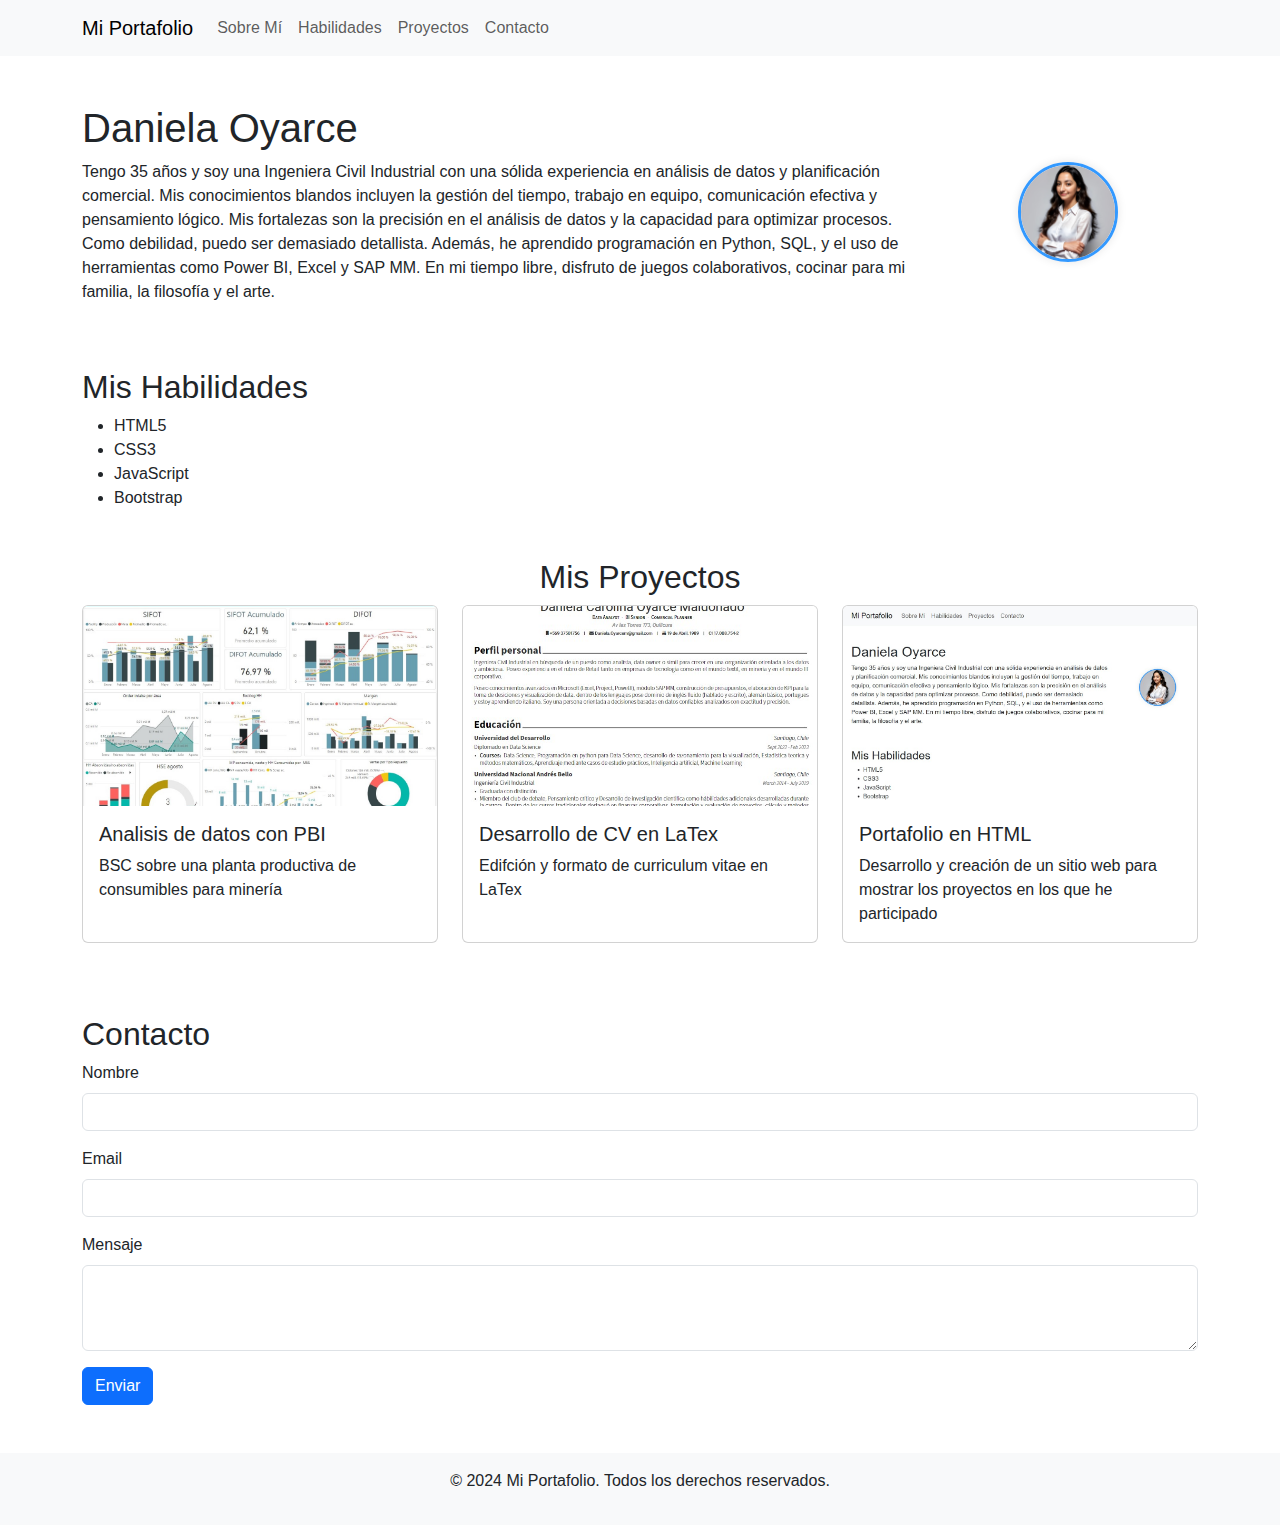
<file: Index.html>
<!DOCTYPE html>
<html lang="es">
<head>
    <meta charset="UTF-8">
    <meta name="viewport" content="width=device-width, initial-scale=1.0">
    <title>Mi Portafolio Personal</title>
    <link href="https://cdn.jsdelivr.net/npm/bootstrap@5.3.0-alpha1/dist/css/bootstrap.min.css" rel="stylesheet">
    <link href="CSS/styles.css" rel="stylesheet">
</head>
<body>
    <header>
        <nav class="navbar navbar-expand-lg navbar-light bg-light">
            <div class="container">
                <a class="navbar-brand" href="#">Mi Portafolio</a>
                <button class="navbar-toggler" type="button" data-bs-toggle="collapse" data-bs-target="#navbarNav">
                    <span class="navbar-toggler-icon"></span>
                </button>
                <div class="collapse navbar-collapse" id="navbarNav">
                    <ul class="navbar-nav">
                        <li class="nav-item"><a class="nav-link" href="#sobre-mi">Sobre Mí</a></li>
                        <li class="nav-item"><a class="nav-link" href="#habilidades">Habilidades</a></li>
                        <li class="nav-item"><a class="nav-link" href="#proyectos">Proyectos</a></li>
                        <li class="nav-item"><a class="nav-link" href="#contacto">Contacto</a></li>
                    </ul>
                </div>
            </div>
        </nav>
    </header>

    <main>
        <section id="sobre-mi" class="container my-5">
            <div class="row align-items-center">
                <div class="col-md-9">
                    <h1>Daniela Oyarce</h1>
                    <p>Tengo 35 años y soy una Ingeniera Civil Industrial con una sólida experiencia en análisis de datos y planificación comercial. Mis conocimientos blandos incluyen la gestión del tiempo, trabajo en equipo, comunicación efectiva y pensamiento lógico. Mis fortalezas son la precisión en el análisis de datos y la capacidad para optimizar procesos. Como debilidad, puedo ser demasiado detallista. Además, he aprendido programación en Python, SQL, y el uso de herramientas como Power BI, Excel y SAP MM. En mi tiempo libre, disfruto de juegos colaborativos, cocinar para mi familia, la filosofía y el arte.</p>
                </div>
                <div class="col-md-3 text-center">
                    <img src="IMG/DaniCV.jpg" alt="Mi foto" class="rounded-circle img-fluid" style="width: 100px; height: 100px; object-fit: cover;">
                </div>
            </div>
        </section>

        <section id="habilidades" class="container my-5">
            <h2>Mis Habilidades</h2>
            <ul id="lista-habilidades">
                <li>HTML5</li>
                <li>CSS3</li>
                <li>JavaScript</li>
                <li>Bootstrap</li>
            </ul>
        </section>

        <section id="proyectos" class="container my-5">
           <center> <h2>Mis Proyectos</h2> </center>
            <div class="row" id="lista-proyectos">
                <!-- Los proyectos se insertarán aquí dinámicamente -->
            </div>
        </section>

        <section id="contacto" class="container my-5">
            <h2>Contacto</h2>
            <form id="formulario-contacto">
                <div class="mb-3">
                    <label for="nombre" class="form-label">Nombre</label>
                    <input type="text" class="form-control" id="nombre" required>
                </div>
                <div class="mb-3">
                    <label for="email" class="form-label">Email</label>
                    <input type="email" class="form-control" id="email" required>
                </div>
                <div class="mb-3">
                    <label for="mensaje" class="form-label">Mensaje</label>
                    <textarea class="form-control" id="mensaje" rows="3" required></textarea>
                </div>
                <button type="submit" class="btn btn-primary">Enviar</button>
            </form>
        </section>
    </main>

    <footer class="bg-light text-center py-3">
        <p>&copy; 2024 Mi Portafolio. Todos los derechos reservados.</p>
    </footer>

    <script src="https://cdn.jsdelivr.net/npm/bootstrap@5.3.0-alpha1/dist/js/bootstrap.bundle.min.js"></script>
    <script src="https://code.jquery.com/jquery-3.6.0.min.js"></script>
    <script src="JS/script.js"></script>
</body>
</html>
</file>
<file: CSS/styles.css>
body {
    font-family: Arial, sans-serif;
}

.project-card {
    transition: transform 0.3s ease;
}


#sobre-mi img {
    border: 3px solid #3399FF; /* Borde azul para que coincida con el esquema de color */
    box-shadow: 0 0 10px rgba(0,0,0,0.1); /* Sombra suave */
}

.project-card {
    transition: transform 0.3s ease, box-shadow 0.3s ease;
    height: 100%;
}

.project-card:hover {
    transform: translateY(-5px);
    box-shadow: 0 4px 15px rgba(0,0,0,0.1);
}

.project-card .card-img-top {
    height: 200px;
    object-fit: cover;
}

.project-card .card-body {
    display: flex;
    flex-direction: column;
}

.project-card .card-text {
    flex-grow: 1;
}
</file>
